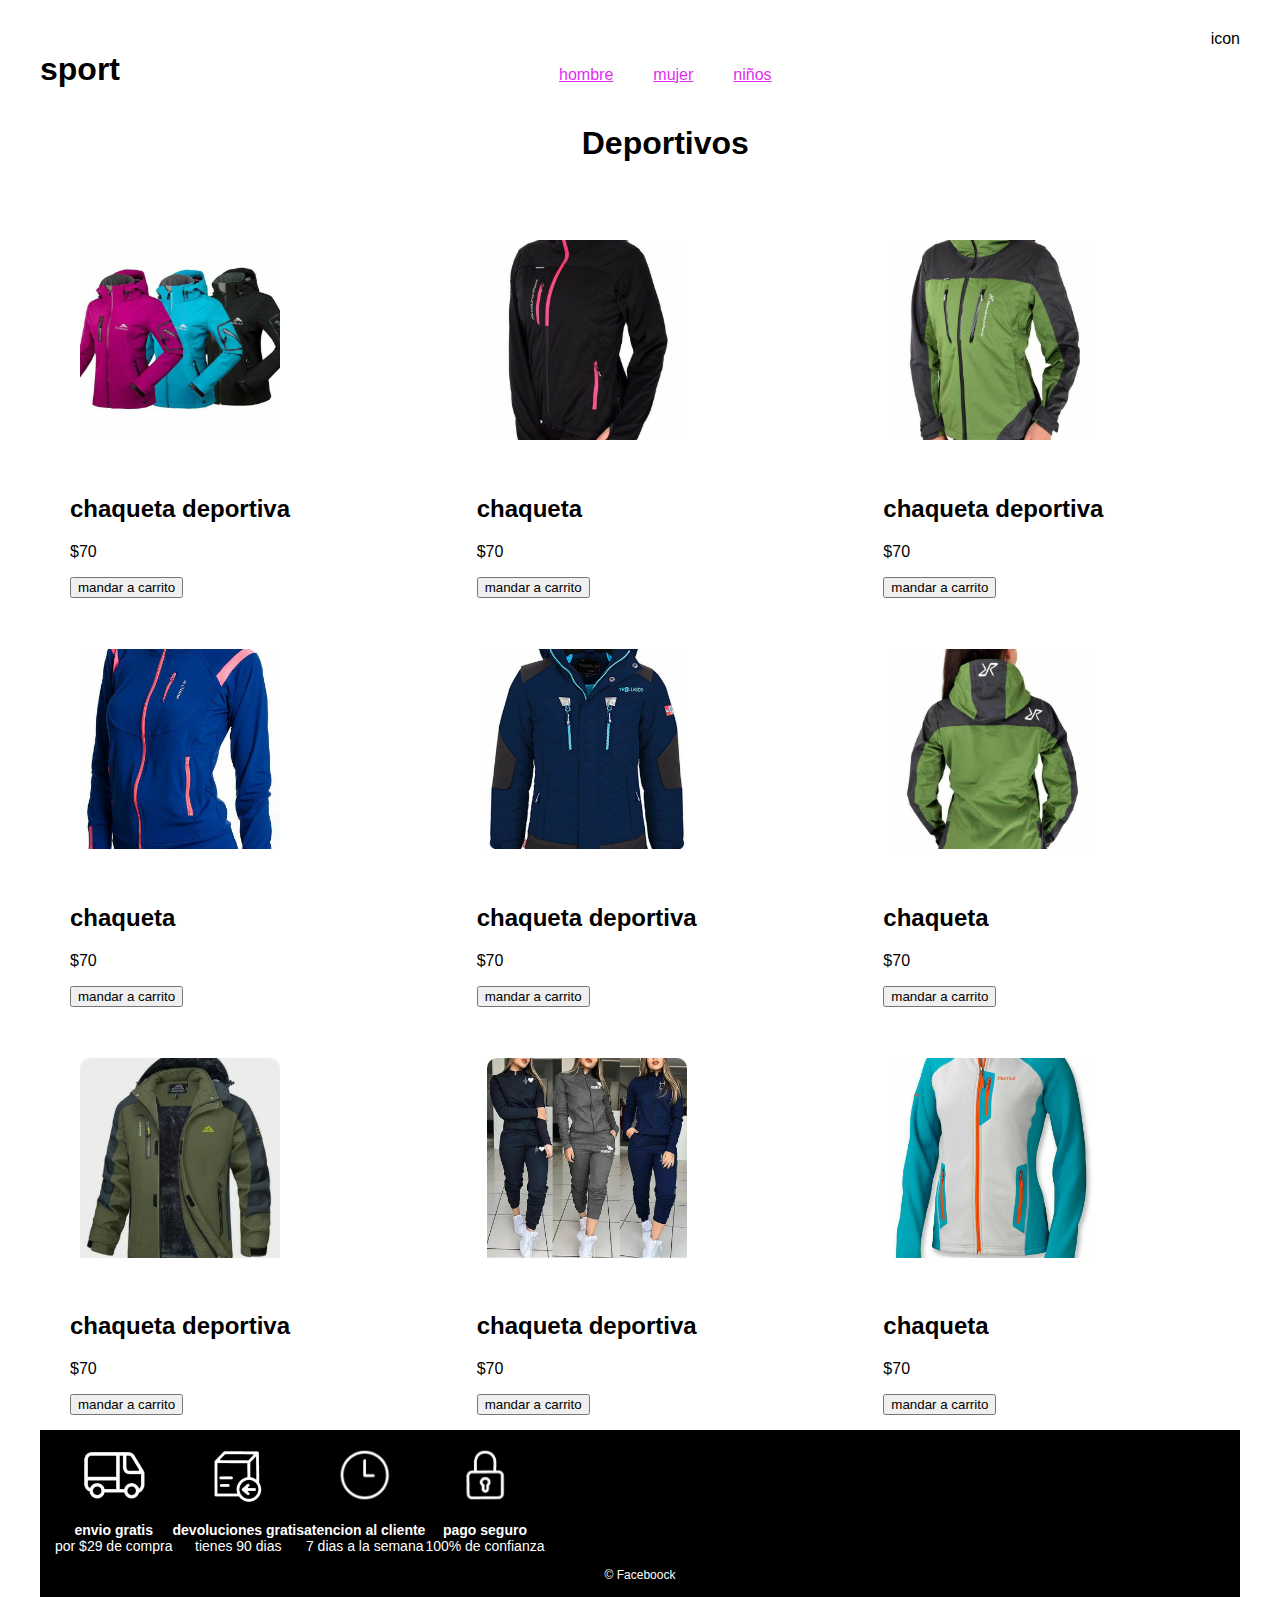
<file: index.html>
<!DOCTYPE html>
<html lang="es">
<head>
    <meta charset="UTF-8">
    <meta name="viewport" content="width=device-width, initial-scale=1.0">
    <title>sport</title><link rel="stylesheet" href="proyecto-sport.css">
</head>
<body>
    <header>
        <h1>sport</h1>
        <div class="menu">
            <ul class="lista">
                <li><a href="hombre/hombre.html">hombre</a></li>
                <li><a href="mujer/mujer.html">mujer</a></li>
                <li><a href="niños/niños.html">niños</a></li>
            </ul>
            <h1>Deportivos</h1>
        </div>  
        <div class="container-icon">icon</div>

    </header>
        <div class="container-items">
            <div class="item">
                <figure>
                    <img src="img/img1.jpg" alt="producto">
                </figure>
                <div class="info-product">
                    <h2>chaqueta deportiva</h2>
                    <p class="price">$70</p>
                    <button>mandar a carrito</button>

                </div>
            </div>
            <div class="item">
                <figure>
                    <img src="img/img2.jpg" alt="producto">
                </figure>
                <div class="info-product">
                    <h2>chaqueta </h2>
                    <p class="price">$70</p>
                    <button>mandar a carrito</button>

                </div>
            </div>
            <div class="item">
                <figure>
                    <img src="img/img3.jpg" alt="producto">
                </figure>
                <div class="info-product">
                    <h2>chaqueta deportiva</h2>
                    <p class="price">$70</p>
                    <button>mandar a carrito</button>

                </div>
            </div>
            <div class="item">
                <figure>
                    <img src="img/img4.jpg" alt="producto">
                </figure>
                <div class="info-product">
                    <h2>chaqueta </h2>
                    <p class="price">$70</p>
                    <button>mandar a carrito</button>

                </div>
            </div>
            <div class="item">
                <figure>
                    <img src="img/img5.jpg" alt="producto">
                </figure>
                <div class="info-product">
                    <h2>chaqueta deportiva</h2>
                    <p class="price">$70</p>
                    <button>mandar a carrito</button>

                </div>
            </div>
            <div class="item">
                <figure>
                    <img src="img/img6.jpg" alt="producto">
                </figure>
                <div class="info-product">
                    <h2>chaqueta </h2>
                    <p class="price">$70</p>
                    <button>mandar a carrito</button>

                </div>
            </div>
            <div class="item">
                <figure>
                    <img src="img/img7.jpg" alt="producto">
                </figure>
                <div class="info-product">
                    <h2>chaqueta deportiva</h2>
                    <p class="price">$70</p>
                    <button>mandar a carrito</button>

                </div>
            </div>
            <div class="item">
                <figure>
                    <img src="img/img8.jpg" alt="producto">
                </figure>
                <div class="info-product">
                    <h2>chaqueta deportiva</h2>
                    <p class="price">$70</p>
                    <button>mandar a carrito</button>

                </div>
            </div>
            <div class="item">
                <figure>
                    <img src="img/img9.jpg" alt="producto">
                </figure>
                <div class="info-product">
                    <h2>chaqueta </h2>
                    <p class="price">$70</p>
                    <button>mandar a carrito</button>

                </div>
            </div>









        </div>

        <footer>
            <div class="container">
                <div class="row">
                    <div class="col-xs-6 col-s-3 icon-footer">
                        <img src="img/icon-shipping.png" alt="icono enio" height="60px">
                        <p> <strong>envio gratis</strong> <br> por $29 de compra</p>
    
                    </div>
                    <div class="col-xs-6 col-s-3 icon-footer">
                        <img src="img/icon-refund.png" alt="icono de devoluciones" height="60px">
                        <p> <strong>devoluciones gratis</strong> <br> tienes 90 dias</p>
    
                    </div>
                    <div class="col-xs-6 col-s-3 icon-footer">
                        <img src="img/icon-customer-service.png" alt="icono atencion al cliente" height="60px">
                        <p> <strong>atencion al cliente</strong> <br> 7 dias a la semana</p>
    
                    </div>
                    <div class="col-xs-6 col-s-3 icon-footer">
                        <img src="img/icon-secure.png" alt="icono pago seguro" height="60px">
                        <p> <strong>pago seguro</strong> <br> 100% de confianza</p>
    
                    </div>
    
                </div>
                &copy;  Faceboock 
            </div>
        </footer>
</body>
</html>
</file>
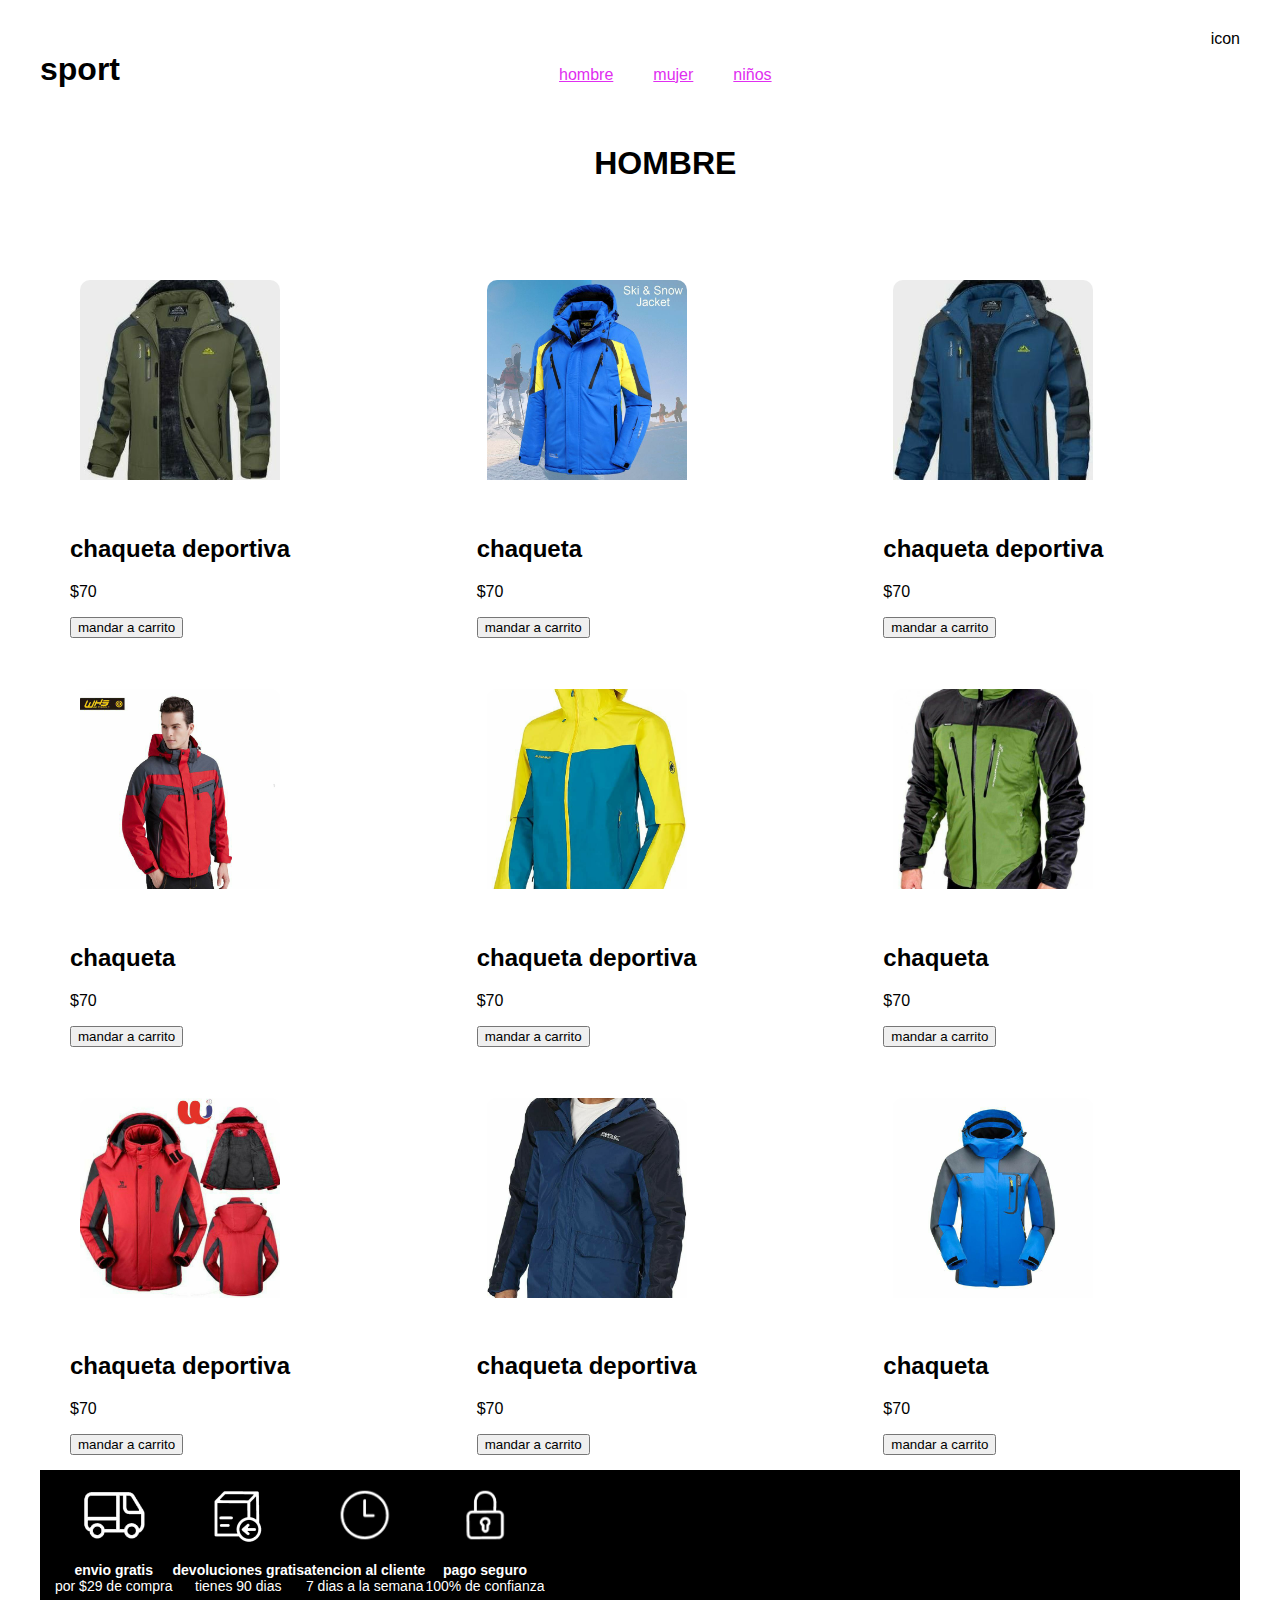
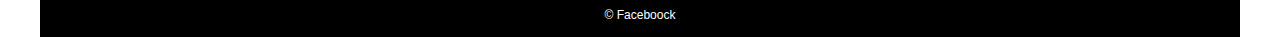
<file: hombre/hombre.html>
<!DOCTYPE html>
<html lang="es">
<head>
    <meta charset="UTF-8">
    <meta name="viewport" content="width=device-width, initial-scale=1.0">
    <title>hombre</title><link rel="stylesheet" href="hombre.css">
</head>
<body>
    <header>
        <h1>sport</h1>
        <div class="menu">
            <ul class="lista">
                <li><a href="hombre.html">hombre</a></li>
                <li><a href="mujer/mujer.html">mujer</a></li>
                <li><a href="#">niños</a></li> <br>
                
            </ul>
            <h1 class="title">HOMBRE</h1>
        </div>  
        <div class="container-icon">icon</div>

    </header>
        <div class="container-items">
            <div class="item">
                <figure>
                    <img src="img/img7.jpg" alt="producto">
                </figure>
                <div class="info-product">
                    <h2>chaqueta deportiva</h2>
                    <p class="price">$70</p>
                    <button>mandar a carrito</button>

                </div>
            </div>
            <div class="item">
                <figure>
                    <img src="img/img11.jpg" alt="producto">
                </figure>
                <div class="info-product">
                    <h2>chaqueta </h2>
                    <p class="price">$70</p>
                    <button>mandar a carrito</button>

                </div>
            </div>
            <div class="item">
                <figure>
                    <img src="img/img12.jpg" alt="producto">
                </figure>
                <div class="info-product">
                    <h2>chaqueta deportiva</h2>
                    <p class="price">$70</p>
                    <button>mandar a carrito</button>

                </div>
            </div>
            <div class="item">
                <figure>
                    <img src="img/img13.jpg" alt="producto">
                </figure>
                <div class="info-product">
                    <h2>chaqueta </h2>
                    <p class="price">$70</p>
                    <button>mandar a carrito</button>

                </div>
            </div>
            <div class="item">
                <figure>
                    <img src="img/img14.jpg" alt="producto">
                </figure>
                <div class="info-product">
                    <h2>chaqueta deportiva</h2>
                    <p class="price">$70</p>
                    <button>mandar a carrito</button>

                </div>
            </div>
            <div class="item">
                <figure>
                    <img src="img/img15.jpg" alt="producto">
                </figure>
                <div class="info-product">
                    <h2>chaqueta </h2>
                    <p class="price">$70</p>
                    <button>mandar a carrito</button>

                </div>
            </div>
            <div class="item">
                <figure>
                    <img src="img/img18.jpg" alt="producto">
                </figure>
                <div class="info-product">
                    <h2>chaqueta deportiva</h2>
                    <p class="price">$70</p>
                    <button>mandar a carrito</button>

                </div>
            </div>
            <div class="item">
                <figure>
                    <img src="img/img22.jpg" alt="producto">
                </figure>
                <div class="info-product">
                    <h2>chaqueta deportiva</h2>
                    <p class="price">$70</p>
                    <button>mandar a carrito</button>

                </div>
            </div>
            <div class="item">
                <figure>
                    <img src="img/img23.jpg" alt="producto">
                </figure>
                <div class="info-product">
                    <h2>chaqueta </h2>
                    <p class="price">$70</p>
                    <button>mandar a carrito</button>

                </div>
            </div>









        </div>

        <footer>
            <div class="container">
                <div class="row">
                    <div class="col-xs-6 col-s-3 icon-footer">
                        <img src="img/icon-shipping.png" alt="icono enio" height="60px">
                        <p> <strong>envio gratis</strong> <br> por $29 de compra</p>
    
                    </div>
                    <div class="col-xs-6 col-s-3 icon-footer">
                        <img src="img/icon-refund.png" alt="icono de devoluciones" height="60px">
                        <p> <strong>devoluciones gratis</strong> <br> tienes 90 dias</p>
    
                    </div>
                    <div class="col-xs-6 col-s-3 icon-footer">
                        <img src="img/icon-customer-service.png" alt="icono atencion al cliente" height="60px">
                        <p> <strong>atencion al cliente</strong> <br> 7 dias a la semana</p>
    
                    </div>
                    <div class="col-xs-6 col-s-3 icon-footer">
                        <img src="img/icon-secure.png" alt="icono pago seguro" height="60px">
                        <p> <strong>pago seguro</strong> <br> 100% de confianza</p>
    
                    </div>
    
                </div>
                &copy;  Faceboock 
            </div>
        </footer>
</body>
</html>
</file>
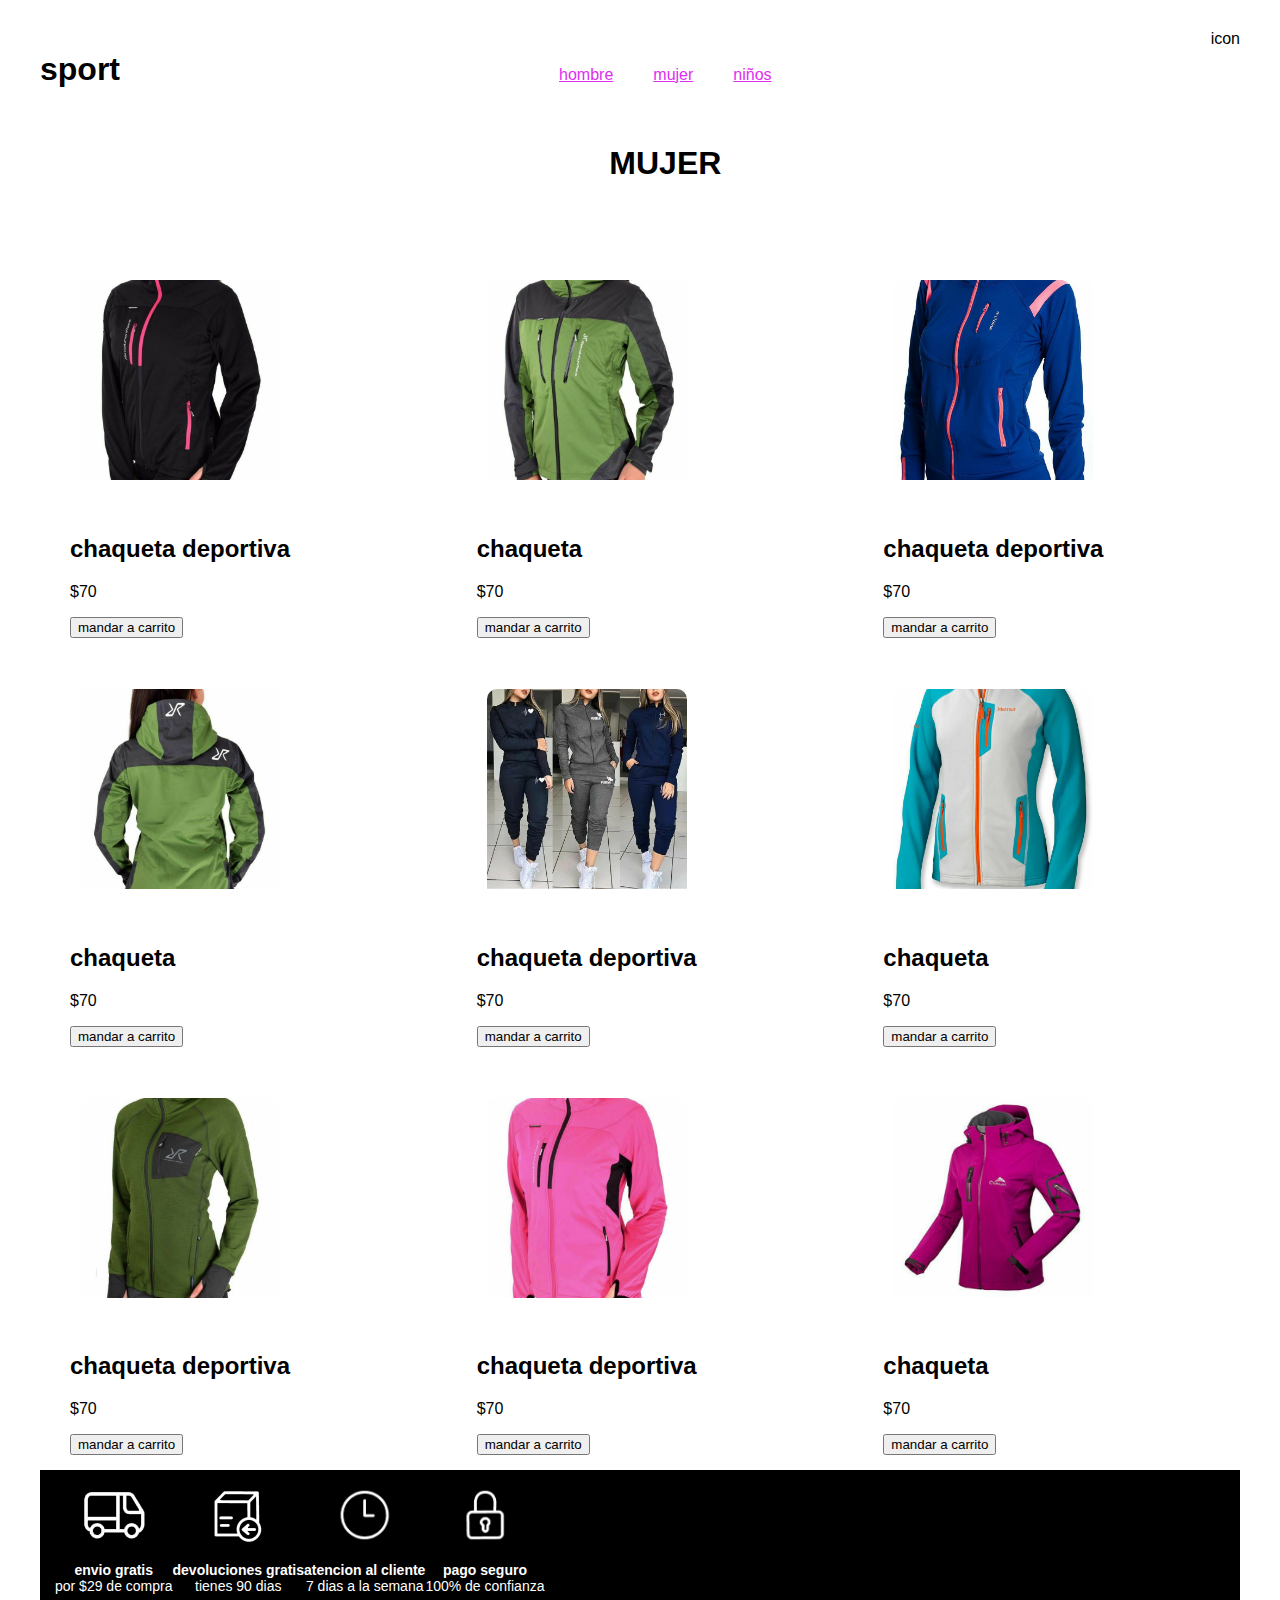
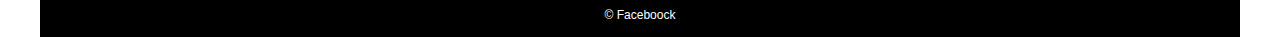
<file: mujer/mujer.html>
<!DOCTYPE html>
<html lang="es">
<head>
    <meta charset="UTF-8">
    <meta name="viewport" content="width=device-width, initial-scale=1.0">
    <title>mujer</title><link rel="stylesheet" href="mujer.css">
</head>
<body>
    <header>
        <h1>sport</h1>
        <div class="menu">
            <ul class="lista">
                <li><a href="hombre/hombre.html">hombre</a></li>
                <li><a href="mujer/mujer.html">mujer</a></li>
                <li><a href="#">niños</a></li> <br>
                
            </ul>
            <h1 class="title">MUJER</h1>
        </div>  
        <div class="container-icon">icon</div>

    </header>
        <div class="container-items">
            <div class="item">
                <figure>
                    <img src="img/img2.jpg" alt="producto">
                </figure>
                <div class="info-product">
                    <h2>chaqueta deportiva</h2>
                    <p class="price">$70</p>
                    <button>mandar a carrito</button>

                </div>
            </div>
            <div class="item">
                <figure>
                    <img src="img/img3.jpg" alt="producto">
                </figure>
                <div class="info-product">
                    <h2>chaqueta </h2>
                    <p class="price">$70</p>
                    <button>mandar a carrito</button>

                </div>
            </div>
            <div class="item">
                <figure>
                    <img src="img/img4.jpg" alt="producto">
                </figure>
                <div class="info-product">
                    <h2>chaqueta deportiva</h2>
                    <p class="price">$70</p>
                    <button>mandar a carrito</button>

                </div>
            </div>
            <div class="item">
                <figure>
                    <img src="img/img6.jpg" alt="producto">
                </figure>
                <div class="info-product">
                    <h2>chaqueta </h2>
                    <p class="price">$70</p>
                    <button>mandar a carrito</button>

                </div>
            </div>
            <div class="item">
                <figure>
                    <img src="img/img8.jpg" alt="producto">
                </figure>
                <div class="info-product">
                    <h2>chaqueta deportiva</h2>
                    <p class="price">$70</p>
                    <button>mandar a carrito</button>

                </div>
            </div>
            <div class="item">
                <figure>
                    <img src="img/img9.jpg" alt="producto">
                </figure>
                <div class="info-product">
                    <h2>chaqueta </h2>
                    <p class="price">$70</p>
                    <button>mandar a carrito</button>

                </div>
            </div>
            <div class="item">
                <figure>
                    <img src="img/img10.jpg" alt="producto">
                </figure>
                <div class="info-product">
                    <h2>chaqueta deportiva</h2>
                    <p class="price">$70</p>
                    <button>mandar a carrito</button>

                </div>
            </div>
            <div class="item">
                <figure>
                    <img src="img/img16.jpg" alt="producto">
                </figure>
                <div class="info-product">
                    <h2>chaqueta deportiva</h2>
                    <p class="price">$70</p>
                    <button>mandar a carrito</button>

                </div>
            </div>
            <div class="item">
                <figure>
                    <img src="img/img19.jpg" alt="producto">
                </figure>
                <div class="info-product">
                    <h2>chaqueta </h2>
                    <p class="price">$70</p>
                    <button>mandar a carrito</button>

                </div>
            </div>









        </div>

        <footer>
            <div class="container">
                <div class="row">
                    <div class="col-xs-6 col-s-3 icon-footer">
                        <img src="img/icon-shipping.png" alt="icono enio" height="60px">
                        <p> <strong>envio gratis</strong> <br> por $29 de compra</p>
    
                    </div>
                    <div class="col-xs-6 col-s-3 icon-footer">
                        <img src="img/icon-refund.png" alt="icono de devoluciones" height="60px">
                        <p> <strong>devoluciones gratis</strong> <br> tienes 90 dias</p>
    
                    </div>
                    <div class="col-xs-6 col-s-3 icon-footer">
                        <img src="img/icon-customer-service.png" alt="icono atencion al cliente" height="60px">
                        <p> <strong>atencion al cliente</strong> <br> 7 dias a la semana</p>
    
                    </div>
                    <div class="col-xs-6 col-s-3 icon-footer">
                        <img src="img/icon-secure.png" alt="icono pago seguro" height="60px">
                        <p> <strong>pago seguro</strong> <br> 100% de confianza</p>
    
                    </div>
    
                </div>
                &copy;  Faceboock 
            </div>
        </footer>
</body>
</html>
</file>
<file: proyecto-sport.css>
*::after
*::before
*{
    margin: 0;
    padding: 0;
    box-sizing: border-box;
}
body{
    margin: 0 auto;
    max-width: 1200px;
    font-family: 'Gill Sans', 'Gill Sans MT', Calibri, 'Trebuchet MS', sans-serif;
    color: black;
}
.menu{
    text-align: center;
    list-style: none;
}
.lista{
    list-style: none;
    display: flex;
    padding: 20px;
}
li a{
    padding: 20px;
    color: rgb(224, 46, 240);
    
}
.icon-cart{
    width: 40px;
    height: 40px;
}
img{
    max-width: 100%;
}
header{
    display: flex;
    justify-content: space-between;
    padding: 30px 0 40px 0;
}


.container-items{
    display: grid;
    grid-template-columns: repeat(3, 1fr);
    gap: 20px;
}
.item{
    border-radius: 10px;
}
.item:hover{
    box-shadow: 0 10px 20px;
}
.info-product{
    padding: 15px 30px;
}
.item img{
    width: 200px;
    height: 200px;
    object-fit: cover;
    border-radius: 10px 10px 0 0;
}
.item:hover img{
    transform: scale(1.1);
}



footer{
    background-color: black;
    color: white;
    text-align: center;
    font-size: 12px;
    padding: 15px;
}
.icon-footer{
    font-size: 14px;
}
.row{
    display: flex;
   
}
</file>
<file: hombre/hombre.css>
*::after
*::before
*{
    margin: 0;
    padding: 0;
    box-sizing: border-box;
}
body{
    margin: 0 auto;
    max-width: 1200px;
    font-family: 'Gill Sans', 'Gill Sans MT', Calibri, 'Trebuchet MS', sans-serif;
    color: black;
}
.menu{
    text-align: center;
    list-style: none;
}
.lista{
    list-style: none;
    display: flex;
    padding: 20px ;
}
li a{
    padding: 20px;
    color: rgb(224, 46, 240);
    
}
.title{
    text-align: center;
    padding: 20px;
}
.icon-cart{
    width: 40px;
    height: 40px;
}
img{
    max-width: 100%;
}
header{
    display: flex;
    justify-content: space-between;
    padding: 30px 0 40px 0;
}


.container-items{
    display: grid;
    grid-template-columns: repeat(3, 1fr);
    gap: 20px;
}
.item{
    border-radius: 10px;
}
.item:hover{
    box-shadow: 0 10px 20px;
}
.info-product{
    padding: 15px 30px;
}
.item img{
    width: 200px;
    height: 200px;
    object-fit: cover;
    border-radius: 10px 10px 0 0;
}
.item:hover img{
    transform: scale(1.1);
}


footer{
    background-color: black;
    color: white;
    text-align: center;
    font-size: 12px;
    padding: 15px;
}
.icon-footer{
    font-size: 14px;
}
.row{
    display: flex;
}
</file>
<file: mujer/mujer.css>
*::after
*::before
*{
    margin: 0;
    padding: 0;
    box-sizing: border-box;
}
body{
    margin: 0 auto;
    max-width: 1200px;
    font-family: 'Gill Sans', 'Gill Sans MT', Calibri, 'Trebuchet MS', sans-serif;
    color: black;
}
.menu{
    text-align: center;
    list-style: none;
}
.lista{
    list-style: none;
    display: flex;
    padding: 20px ;
}
li a{
    padding: 20px;
    color: rgb(224, 46, 240);
    
}
.title{
    text-align: center;
    padding: 20px;
}
.icon-cart{
    width: 40px;
    height: 40px;
}
img{
    max-width: 100%;
}
header{
    display: flex;
    justify-content: space-between;
    padding: 30px 0 40px 0;
}


.container-items{
    display: grid;
    grid-template-columns: repeat(3, 1fr);
    gap: 20px;
}
.item{
    border-radius: 10px;
}
.item:hover{
    box-shadow: 0 10px 20px;
}
.info-product{
    padding: 15px 30px;
}
.item img{
    width: 200px;
    height: 200px;
    object-fit: cover;
    border-radius: 10px 10px 0 0;
}
.item:hover img{
    transform: scale(1.1);
}


footer{
    background-color: black;
    color: white;
    text-align: center;
    font-size: 12px;
    padding: 15px;
}
.icon-footer{
    font-size: 14px;
}
.row{
    display: flex;
}
</file>
